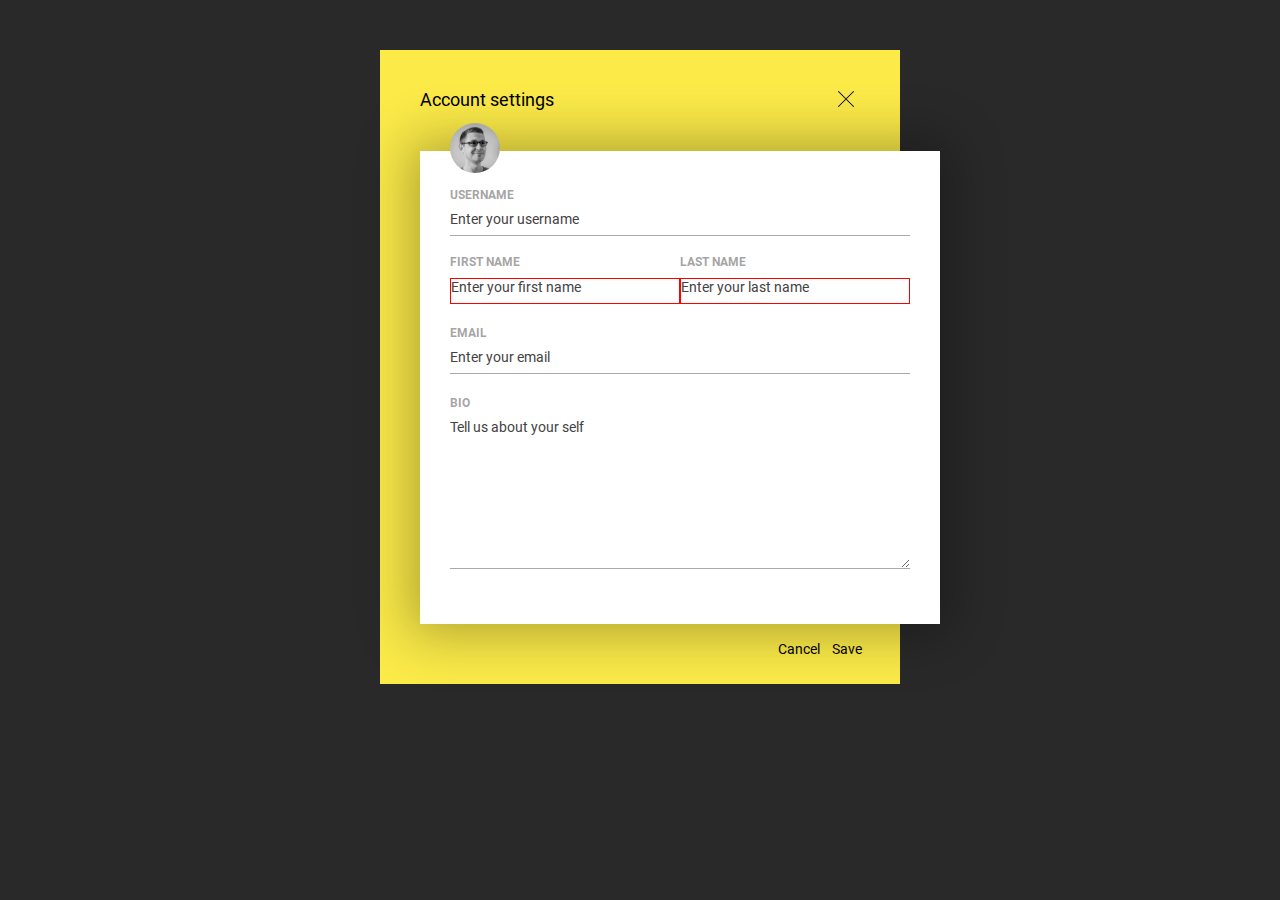
<file: index.html>
<!DOCTYPE html>
<html lang="en">
<head>
  <meta charset="UTF-8">
  <meta http-equiv="X-UA-Compatible" content="IE=edge">
  <meta name="viewport" content="width=device-width, initial-scale=1.0">
  <title>Loop chating yellow</title>
  <link rel="stylesheet" href="css/normalize.css">
  <link rel="stylesheet" href="css/style.css">
  <!-- <link rel="stylesheet" href="css/style.min.css"> -->
</head>
<body>

  <main class="site-content">
    <div class="main-box">
      <div class="box-top">
        <span class="account-setting">Account settings</span>
        <button class="button-cancel" type="button" aria-label="cancel button">
          <img src="img/cancel.png" alt="cancel symbol" width="16px" height="16px">
        </button>
      </div>
      <form class="user-from" action="https://echo.htmlacademy.ru" method="POST">
        <img class="user-img" src="img/avatar.jpg" alt="user image" width="50px" height="50px">
        <div class="input-group">
          <label class="input-label">USERNAME
            <input class="user-input" type="text" placeholder="Enter your username">
          </label>
        </div>

         <div class="input-group input-flex-group">
           <label class="input-label">First Name
             <input class="user-input" name="name" type="text" minlength="2" maxlength="100" placeholder="Enter your first name" required>
            </label>
           <label class="input-label">Last Name
             <input class="user-input" name="surname" type="text" placeholder="Enter your last name" required>
            </label>
         </div>

         <div class="input-group">
           <label class="input-label">Email
             <input class="user-input" name="email" type="email" placeholder="Enter your email">
           </label>
         </div>

         <div class="input-group">
           <label class="input-label">Bio
            <textarea class="user-input input-text-area" name="bio" id="" cols="20" rows="7" placeholder="Tell us about your self"></textarea>
          </label>
         </div>


         <div class="buttons">
           <button class="button cancel-button" type="reset">cancel</button>
           <button class="button submit-button" type="submit">save</button>
         </div>
        </form>
    </div>

  </main>
</body>
</html>
</file>
<file: css/style.css>
:root{
  --main-font: "Roboto", "Arial", sans-serif;
  --text-color-black: #222;

}

@font-face {
  font-family: "Roboto";
  src: url("../fonts/Roboto-MediumItalic.woff2") format("woff2"),
    url("../fonts/Roboto-MediumItalic.woff") format("woff");
  font-weight: 500;
  font-style: italic;
  font-display: swap;
}

@font-face {
  font-family: "Roboto";
  src: url("../fonts/Roboto-Regular.woff2") format("woff2"),
    url("../fonts/Roboto-Regular.woff") format("woff");
  font-weight: normal;
  font-style: normal;
  font-display: swap;
}

@font-face {
  font-family: "Roboto";
  src: url("../fonts/Roboto-Bold.woff2") format("woff2"),
    url("../fonts/Roboto-Bold.woff") format("woff");
  font-weight: bold;
  font-style: normal;
  font-display: swap;
}

html {
  box-sizing: border-box;
  height: 100%;

}

*,
*::before,
*::after {
  box-sizing: inherit;
}

img {
  max-width: 100%;
  height: auto;
}

.visually-hidden {
  position: absolute;
  width: 1px;
  height: 1px;
  margin: -1px;
  border: 0;
  padding: 0;
  clip: rect(0 0 0 0);
  overflow: hidden;
}

.container {
  max-width: 1150px;
  margin-left: auto;
  margin-right: auto;
  padding-left: 20px;
  padding-right: 20px;
}

body {
  margin: 0;
  padding: 0;
  display: flex;
  flex-direction: column;
  font-family: var(--main-font);
  font-size: 14px;
  background-color: #292929;
  color: var(--black-color);
  font-weight: 500;


}

.site-content {
  flex-grow: 1;
  padding-top: 50px;

}

/* main box */

.main-box{
  max-width: 520px;
  padding: 40px;
  margin-left: auto;
  margin-right: auto;
  background-color: #FBEA48;
  padding-bottom: 60px;


}

.box-top{
  display: flex;
  align-items: center;
  justify-content: space-between;
}

.button-cancel{
  border: none;
  background-color: transparent;
  transition: opacity 0.3s ease;

}

.button-cancel:hover{
  cursor: pointer;
}
.button-cancel:active{
  opacity: 0.6;
}

.account-setting {
  font-size: 18px;
  font-weight: 500;
}


/* form */

.user-from{
  width: 520px;
  margin-top: 40px;
  background-color: #fff;
  position: relative;
  padding: 35px 30px;
  box-shadow: 0px 0px 50px 10px rgba(0, 0, 0, 0.3);
}

.user-img{
  border-radius: 50%;
  position: absolute;
  top: -6%;
}

.input-label{

  font-size: 12px;
  width: 100%;
  text-transform: uppercase;
  font-weight: 700;
  color: rgba(75, 73, 73, 0.5);

}
.user-input{
  position: relative;
  margin-top: 8px;
  padding: 0;
  padding-bottom: 8px;
  margin-bottom: 20px;
  width: 100%;
  font-weight: 500;
  border:none;
  display: block;
  border-bottom: 1px solid rgba(41, 41, 41, 0.397);
  font-size: 14px;
  color: #222;
  outline: none;
}

.user-input:active{
}

.user-input::placeholder{
  color: rgb(68, 65, 65);
}

.user-input:invalid {
  border: 1px solid red;
  color: red;
}

.input-flex-group{
  display: flex;
}

.buttons{
  position: absolute;
  right: 72px;
  bottom: -35px;
  display: flex;
  justify-content: flex-end;
  margin-top: 20px;


}

.button{
  border:none;
  background-color: transparent;
  font-family: 20px;
  text-transform: capitalize;
  cursor: pointer;
}

/* textarea */
.input-text-area{
  resize: vertical;
  min-height: 150px;
  max-height: 250px;
}
</file>
<file: css/style.min.css>
/*! normalize.css v8.0.1 | MIT License | github.com/necolas/normalize.css */html{line-height:1.15;-webkit-text-size-adjust:100%}body{margin:0}main{display:block}h1{font-size:2em;margin:.67em 0}hr{-webkit-box-sizing:content-box;box-sizing:content-box;height:0;overflow:visible}pre{font-family:monospace,monospace;font-size:1em}a{background-color:transparent}abbr[title]{border-bottom:none;text-decoration:underline;-webkit-text-decoration:underline dotted;text-decoration:underline dotted}b,strong{font-weight:bolder}code,kbd,samp{font-family:monospace,monospace;font-size:1em}small{font-size:80%}sub,sup{font-size:75%;line-height:0;position:relative;vertical-align:baseline}sub{bottom:-.25em}sup{top:-.5em}img{border-style:none}button,input,optgroup,select,textarea{font-family:inherit;font-size:100%;line-height:1.15;margin:0}button,input{overflow:visible}button,select{text-transform:none}[type=button],[type=reset],[type=submit],button{-webkit-appearance:button}[type=button]::-moz-focus-inner,[type=reset]::-moz-focus-inner,[type=submit]::-moz-focus-inner,button::-moz-focus-inner{border-style:none;padding:0}[type=button]:-moz-focusring,[type=reset]:-moz-focusring,[type=submit]:-moz-focusring,button:-moz-focusring{outline:1px dotted ButtonText}fieldset{padding:.35em .75em .625em}legend{-webkit-box-sizing:border-box;box-sizing:border-box;color:inherit;display:table;max-width:100%;padding:0;white-space:normal}progress{vertical-align:baseline}textarea{overflow:auto}[type=checkbox],[type=radio]{-webkit-box-sizing:border-box;box-sizing:border-box;padding:0}[type=number]::-webkit-inner-spin-button,[type=number]::-webkit-outer-spin-button{height:auto}[type=search]{-webkit-appearance:textfield;outline-offset:-2px}[type=search]::-webkit-search-decoration{-webkit-appearance:none}::-webkit-file-upload-button{-webkit-appearance:button;font:inherit}details{display:block}summary{display:list-item}template{display:none}[hidden]{display:none}:root{--main-font:"Roboto","Arial",sans-serif;--text-color-black:#222}@font-face{font-family:Roboto;src:url(../fonts/Roboto-MediumItalic.woff2) format("woff2"),url(../fonts/Roboto-MediumItalic.woff) format("woff");font-weight:500;font-style:italic;font-display:swap}@font-face{font-family:Roboto;src:url(../fonts/Roboto-Regular.woff2) format("woff2"),url(../fonts/Roboto-Regular.woff) format("woff");font-weight:400;font-style:normal;font-display:swap}@font-face{font-family:Roboto;src:url(../fonts/Roboto-Bold.woff2) format("woff2"),url(../fonts/Roboto-Bold.woff) format("woff");font-weight:700;font-style:normal;font-display:swap}html{-webkit-box-sizing:border-box;box-sizing:border-box;height:100%}*,::after,::before{-webkit-box-sizing:inherit;box-sizing:inherit}img{max-width:100%;height:auto}.visually-hidden{position:absolute;width:1px;height:1px;margin:-1px;border:0;padding:0;clip:rect(0 0 0 0);overflow:hidden}.container{max-width:1150px;margin-left:auto;margin-right:auto;padding-left:20px;padding-right:20px}body{margin:0;padding:0;display:-webkit-box;display:-ms-flexbox;display:flex;-webkit-box-orient:vertical;-webkit-box-direction:normal;-ms-flex-direction:column;flex-direction:column;font-family:var(--main-font);font-size:14px;background-color:#292929;color:var(--black-color);font-weight:500}.site-content{-webkit-box-flex:1;-ms-flex-positive:1;flex-grow:1;padding-top:50px}.main-box{max-width:520px;padding:40px;margin-left:auto;margin-right:auto;background-color:#fbea48}.box-top{display:-webkit-box;display:-ms-flexbox;display:flex;-webkit-box-align:center;-ms-flex-align:center;align-items:center;-webkit-box-pack:justify;-ms-flex-pack:justify;justify-content:space-between}.button-cancel{border:none;background-color:transparent;-webkit-transition:opacity .3s ease;-o-transition:opacity .3s ease;transition:opacity .3s ease}.button-cancel:hover{cursor:pointer}.button-cancel:active{opacity:.6}.account-setting{font-size:18px;font-weight:500}.user-from{width:520px;margin-top:40px;background-color:#fff;position:relative;padding:35px 30px;-webkit-box-shadow:0 0 50px 10px rgba(0,0,0,.3);box-shadow:0 0 50px 10px rgba(0,0,0,.3)}.user-img{border-radius:50%;position:absolute;top:-6%}.input-label{font-size:12px;width:100%;text-transform:uppercase;font-weight:700;color:rgba(75,73,73,.5)}.user-input{margin-top:8px;padding:0;padding-bottom:8px;margin-bottom:20px;width:100%;font-weight:500;border:none;display:block;border-bottom:1px solid rgba(41,41,41,.397);font-size:14px;color:#222;outline:0}.user-input::-webkit-input-placeholder{color:#444141}.user-input::-moz-placeholder{color:#444141}.user-input:-ms-input-placeholder{color:#444141}.user-input::-ms-input-placeholder{color:#444141}.user-input::placeholder{color:#444141}.input-flex-group{display:-webkit-box;display:-ms-flexbox;display:flex}.buttons{display:-webkit-box;display:-ms-flexbox;display:flex;-webkit-box-pack:end;-ms-flex-pack:end;justify-content:flex-end;margin-top:20px}.button{border:none;background-color:transparent;font-family:20px;text-transform:capitalize;cursor:pointer}
</file>
